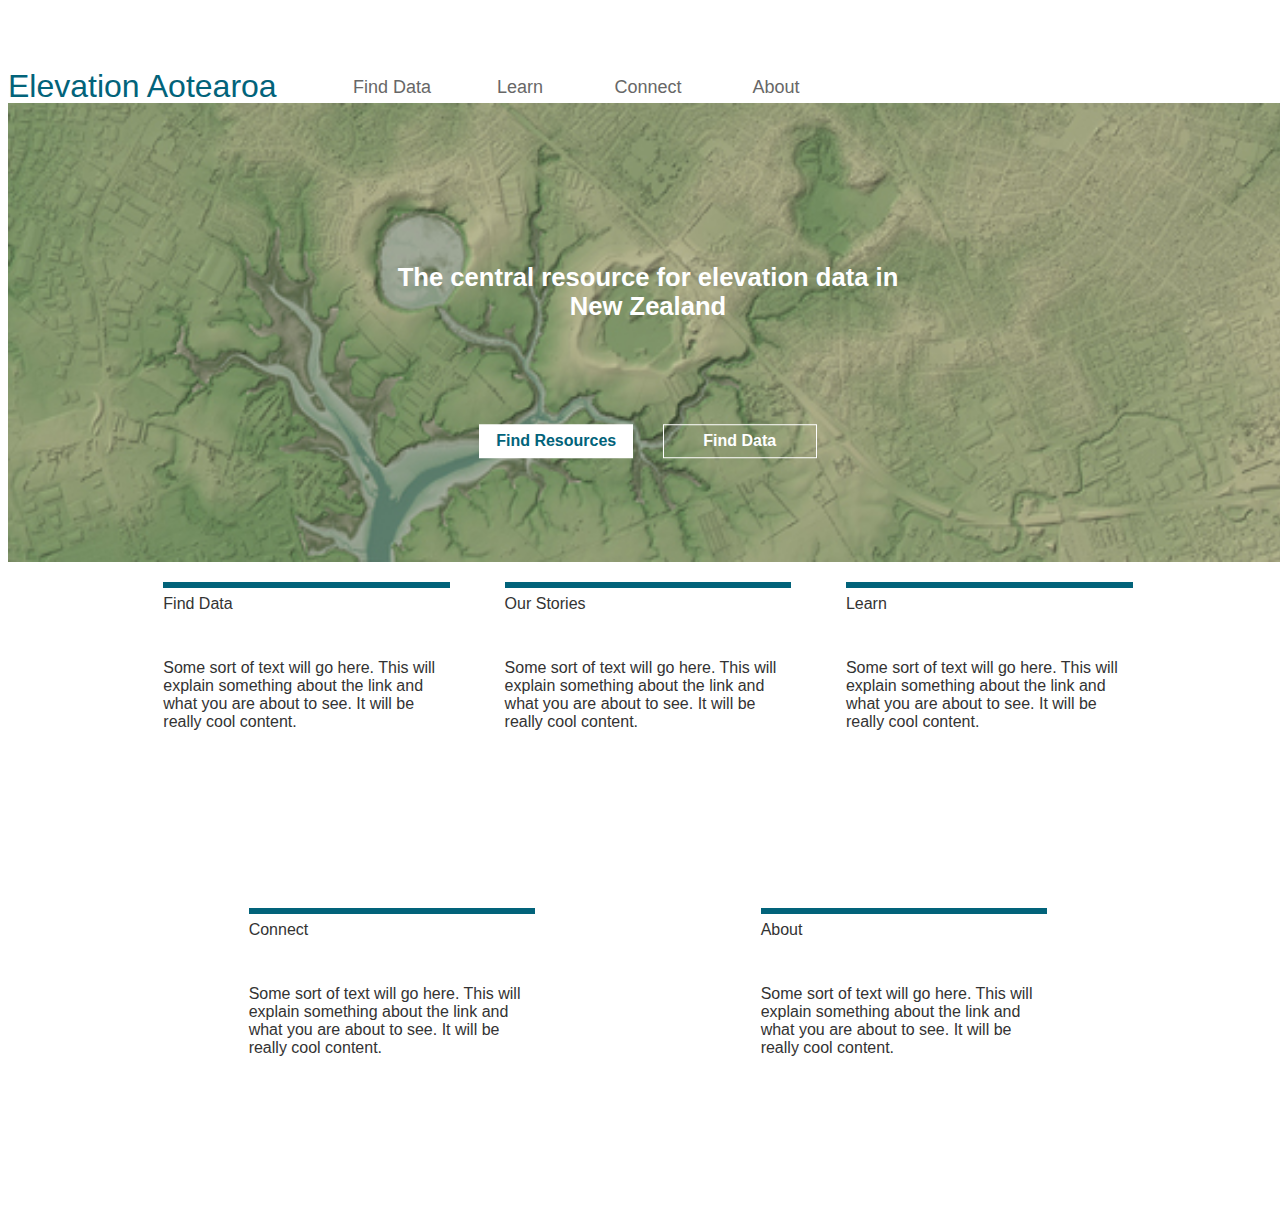
<file: index.html>
<html>
  <head>
    <meta charset="utf-8" />
    <meta name="viewport" content="width=device-width, initial-scale=1.0">
    <meta name="description" content="Elevation Aotearoa Demo Site" />
    <link rel="stylesheet" href="style/style.css" />
    <script src="https://ajax.googleapis.com/ajax/libs/jquery/3.5.1/jquery.min.js"></script>
    <script src="script/main.js" type="text/javascript"></script>
  </head>

    <body onload="insert()">
    </body>
    
</html>
</file>
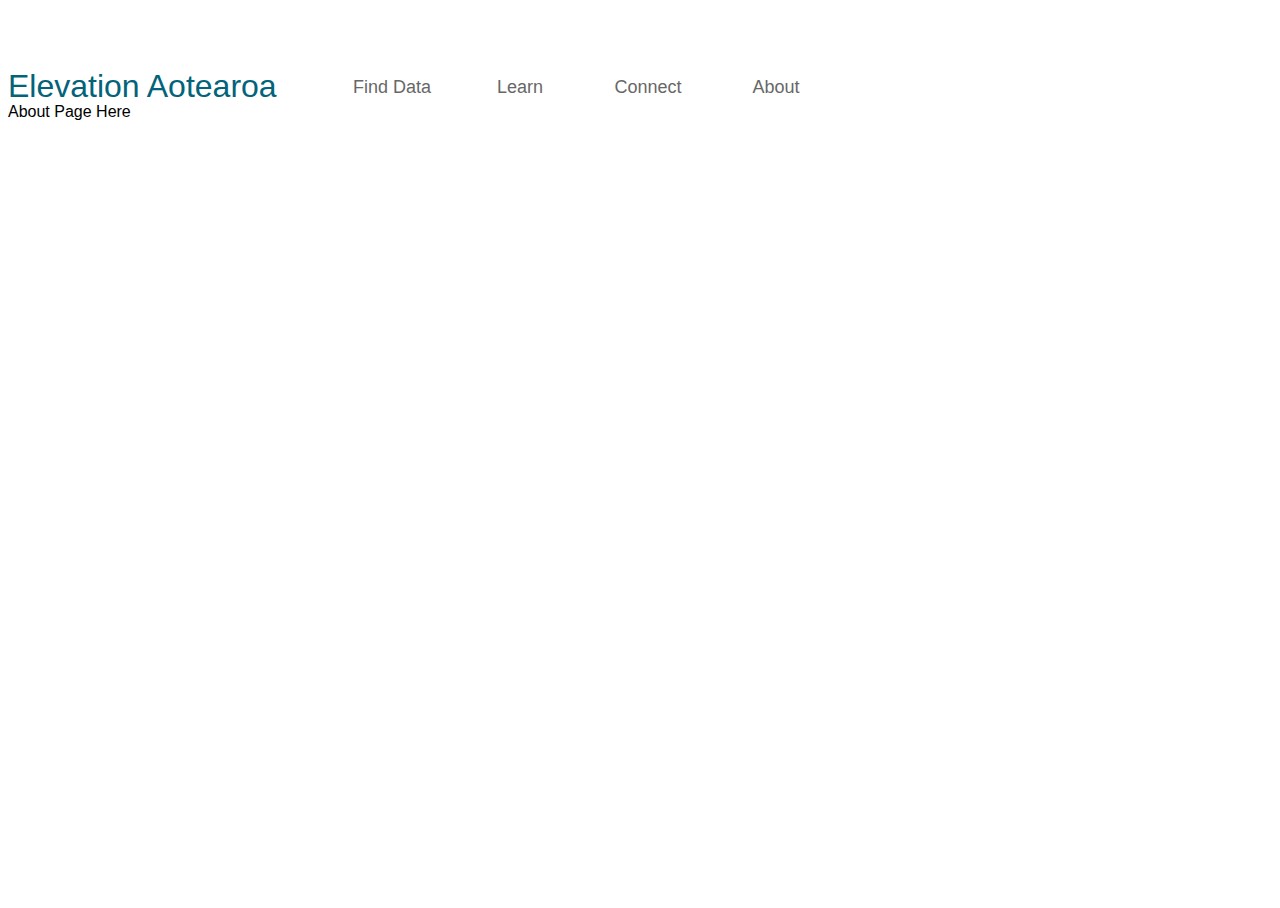
<file: about.html>
<html>
  <head>
    <meta charset="utf-8" />
    <meta name="viewport" content="width=device-width, initial-scale=1.0">
    <meta name="description" content="Elevation Aotearoa Data Discovery Demo Site" />
    <link rel="stylesheet" href="style/style.css" />
    <script src="https://ajax.googleapis.com/ajax/libs/jquery/3.5.1/jquery.min.js"></script>
    <script src="script/about.js" type="text/javascript"></script>
  </head>

    <body onload="insert()">
    </body>
    
</html>
</file>
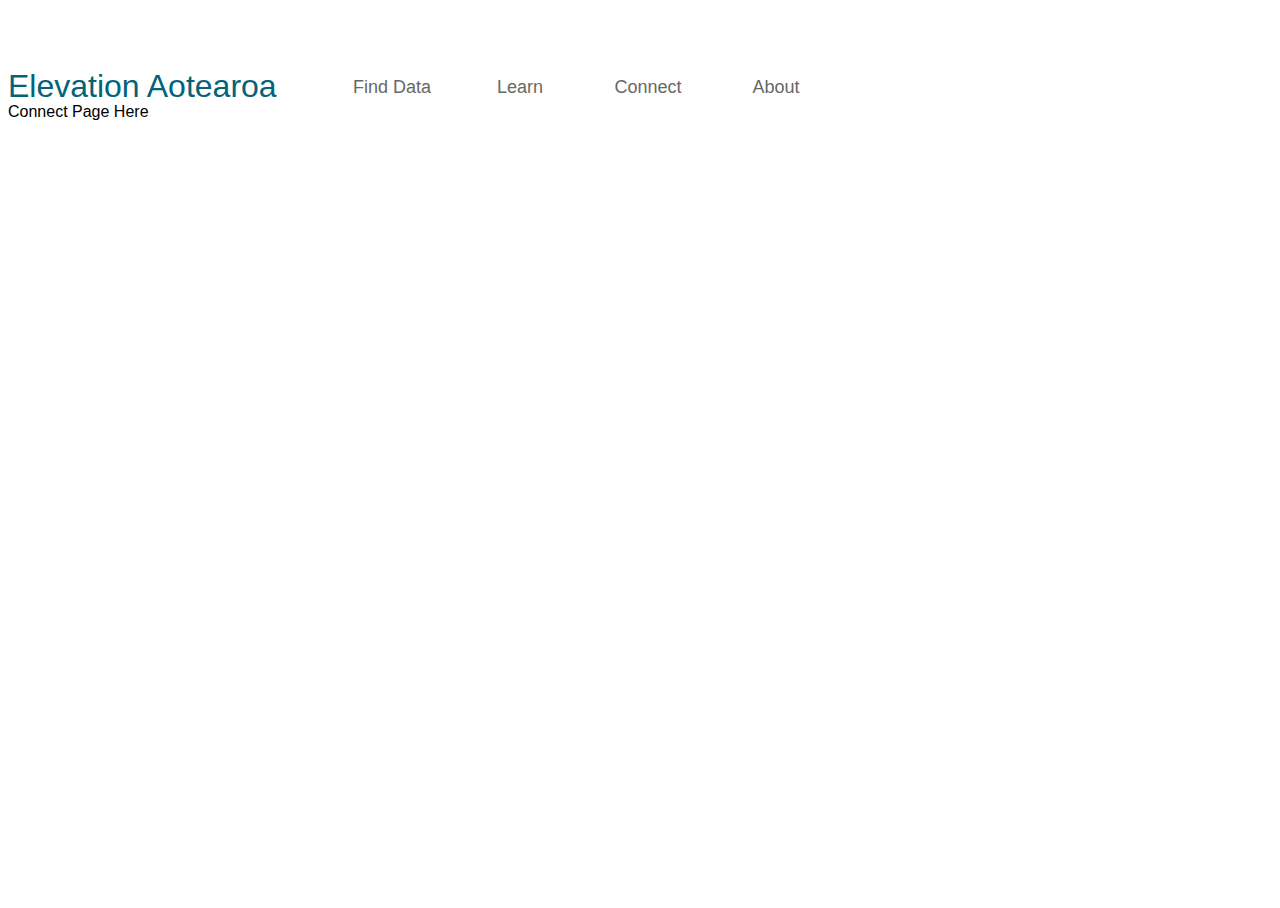
<file: connect.html>
<html>
  <head>
    <meta charset="utf-8" />
    <meta name="viewport" content="width=device-width, initial-scale=1.0">
    <meta name="description" content="Elevation Aotearoa Data Discovery Demo Site" />
    <link rel="stylesheet" href="style/style.css" />
    <script src="https://ajax.googleapis.com/ajax/libs/jquery/3.5.1/jquery.min.js"></script>
    <script src="script/connect.js" type="text/javascript"></script>
  </head>

    <body onload="insert()">
    </body>
    
</html>
</file>
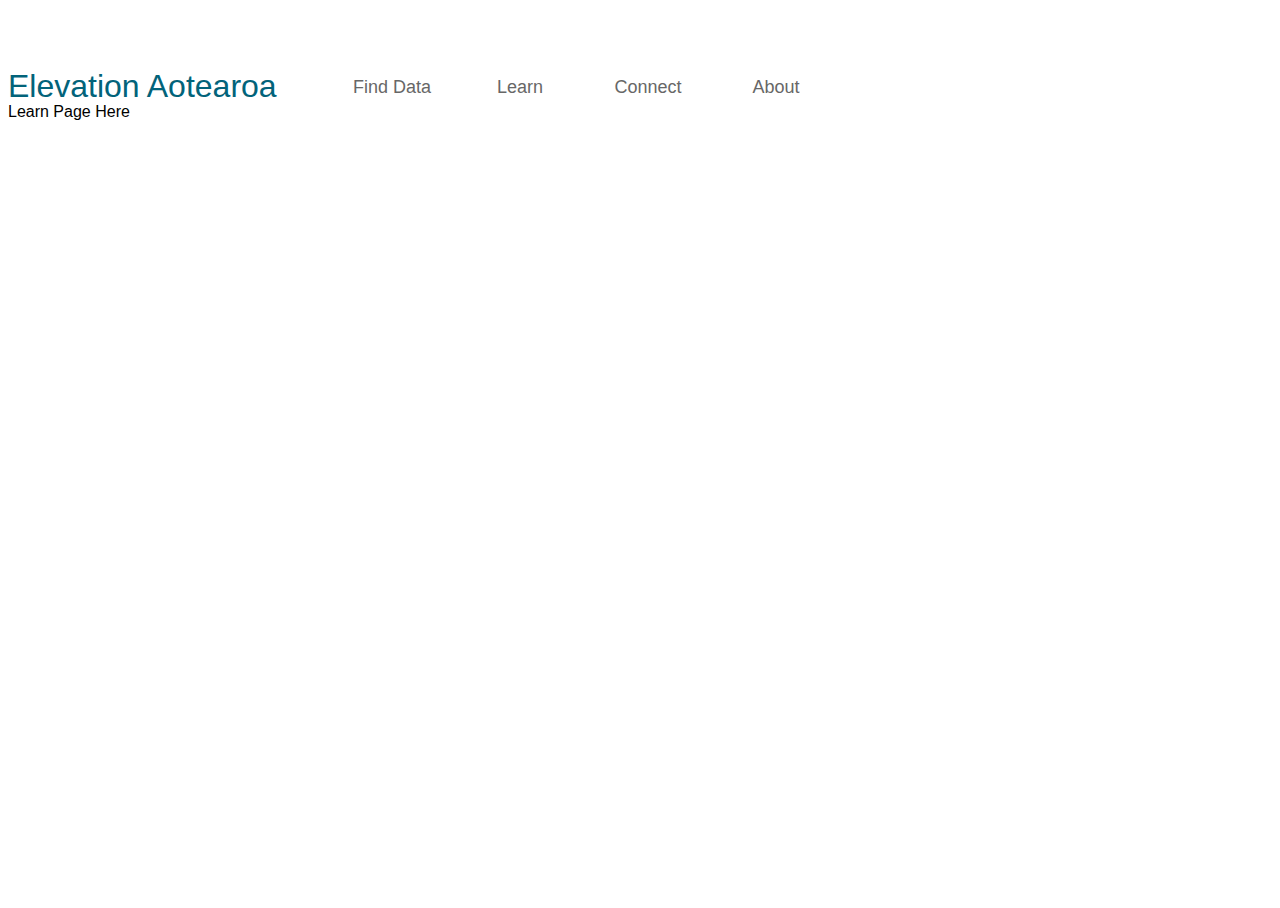
<file: learn.html>
<html>
  <head>
    <meta charset="utf-8" />
    <meta name="viewport" content="width=device-width, initial-scale=1.0">
    <meta name="description" content="Elevation Aotearoa Data Discovery Demo Site" />
    <link rel="stylesheet" href="style/style.css" />
    <script src="https://ajax.googleapis.com/ajax/libs/jquery/3.5.1/jquery.min.js"></script>
    <script src="script/learn.js" type="text/javascript"></script>
  </head>

    <body onload="insert()">
    </body>
    
</html>
</file>
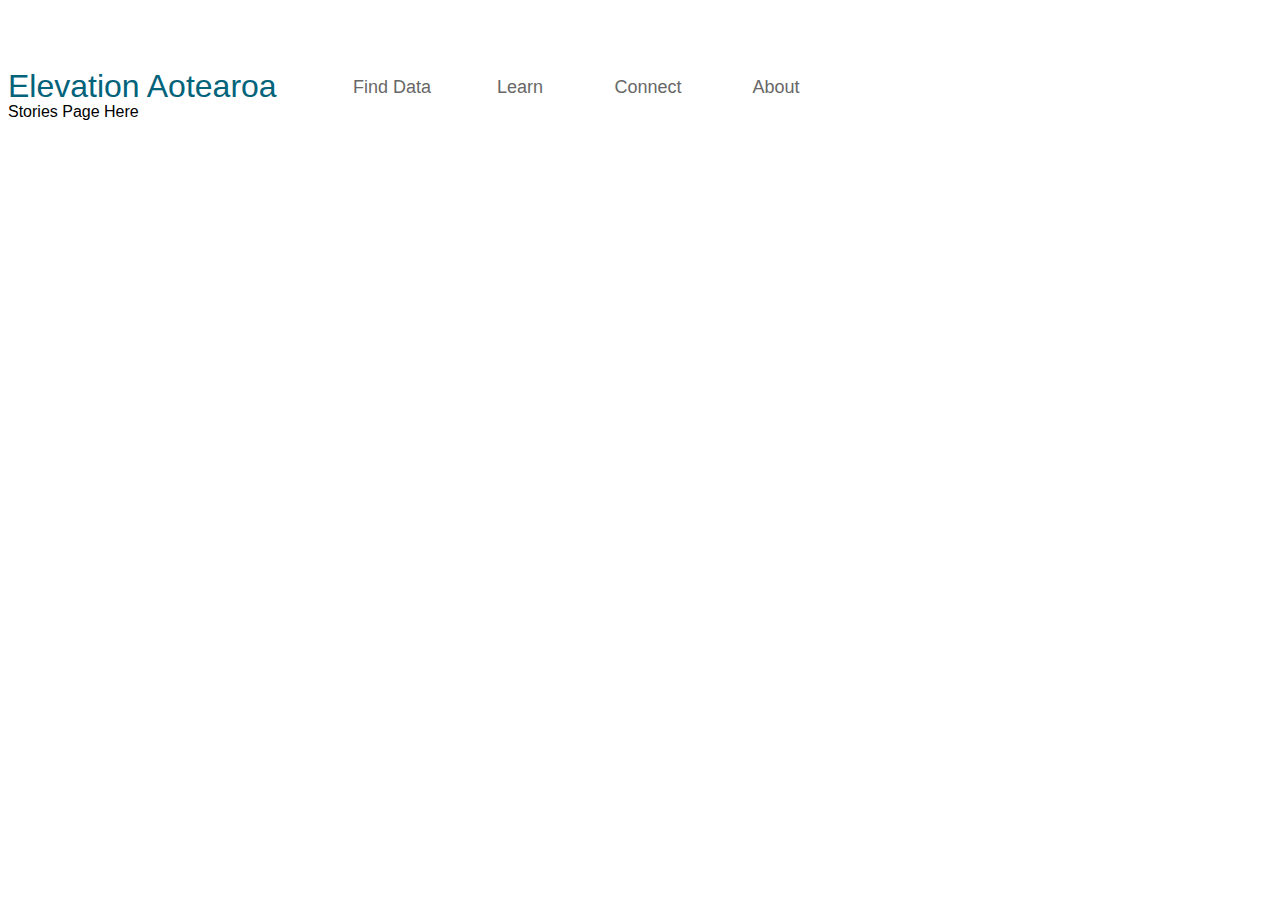
<file: stories.html>
<html>
  <head>
    <meta charset="utf-8" />
    <meta name="viewport" content="width=device-width, initial-scale=1.0">
    <meta name="description" content="Elevation Aotearoa Data Discovery Demo Site" />
    <link rel="stylesheet" href="style/style.css" />
    <script src="https://ajax.googleapis.com/ajax/libs/jquery/3.5.1/jquery.min.js"></script>
    <script src="script/stories.js" type="text/javascript"></script>
  </head>

    <body onload="insert()">
    </body>
    
</html>
</file>
<file: style/style.css>
* {
    box-sizing: border-box;
}

html, body{
    font-family: 'Open Sans', sans-serif;
    height: 100%;
    width: 100%;
}

img {
    width: 100%;
    height: 100%;
    object-fit: fill;
}

hr {
    width: 80%;
    margin-top: 20;
    margin-bottom: 20;
}

/*Top Nav Bar*/
.menuitem {
    position: relative;
    text-align: center;
    height: 100%;
    width:10%;
    float: left;
    font-size:large;
}

.menuitem span {
    position: absolute;
    width:100%;
    bottom: 0;
    left:0;
}

.menuitem-index {
    display: table-cell;
    position: relative;
    width:25%;
    height: 100%;
    float: left;
    background-color: #ffffff;
    text-align: left;
    font-size:xx-large;
    
}

.menuitem-index span {
    position: absolute;
    bottom: -7;
    left: 0;
}

.menuitem a {
    display: block;
    color: #676767;
    text-decoration: none;
  }

.menuitem-index a {
    color: #02637A;
    text-decoration: none;
  }

.menuitem a:hover {
    font-weight: bold;
  }
 
/*Main Frames Layouts*/
/*Contain all*/
.alldiv {
    width: 100%;
    height: 100%;
}
.top {
    display: flex;
    height: 10%;
    width: 100%;
    margin-bottom: 5;
    float: left;
}

.landboxframe { 
    float: left;
    height: 85%;
    width: 100%;
}

.bottom {
    float: left;
    display: flex;
    align-items: center;
    height: 4%;
    width: 100%;
    background-color: #02637A;
    margin-top: 5;
}

.bottomText {
    color: #eeeeee;
    text-align: center;
    width: 60%;
    margin: auto; 
    font-size: small;
}


/*Landing Page Layouts*/
.imageholder {
    display: flex;
    position: relative;
    text-align: center;
    height: 60%;
    width: 100%;
    background-color: #02637A;
    color: black;
    align-items: center;
}

.imageholderoverlay {
    position: absolute;
    width: 40%;
    height: 50%;    
    top: 60%;
    left: 50%;
    transform: translate(-50%, -50%);
}

.imageholdertext {
    height:70%;
    width: 100%;
    color: #ffffff;
    font-size:2.0vw;
    font-weight: bold;
}

.imageholderbox-buttonholder {
    display: flex; 
    justify-content: center;
    width: 100%;
    height: 30%;
}

.imageholderbox-left{
    display: flex;
    background-color: #ffffff;
    color: #02637A;
    justify-content: center;
    align-content: center;
    flex-direction: column;
    font-weight: 600;
    width: 30%;
    height: 50%;
    margin-right: 15;
}

.imageholderbox-right {
    display: flex;
    border: 1px solid #ffffff;
    color: #ffffff;
    justify-content: center;
    align-content: center;
    flex-direction: column;
    text-align: center;
    font-weight: 600;
    width: 30%;
    height: 50%;
    margin-left: 15;
}

.imageholderbox-right a {
    color: #ffffff;
    text-decoration: none;
}

.landbox1, .landbox2 { 
    display: flex;
    justify-content: space-between;   
    width: 80%;
    height: 40%;
    background-color: white;
    margin: 20 auto;
}

.landbox1inner-left,
.landbox1inner-middle,
.landbox1inner-right,
.landbox2inner-left,
.landbox2inner-middle,
.landbox2inner-right
{ 
    display: inline-block; 
    width: 28%;
    height: 100%;
    margin: 0 auto;
    cursor: pointer;
}

.boxstyle-t {
    height: 2%;
    width: 100%;
    background-color: #02637A;
    color: #ffffff;
}

.boxstyle-m {
    height: 18%;
    width: 100%;
    background-color: #ffffff;
    color: #333333;
    padding-top: 7px;
}

.boxstyle-b {
    height: 80%;
    width: 100%;
    background-color: #ffffff;
    color: #333333;
}



/*Discover Data Layouts*/


.left {
    width: 25%;
    height: 100%;
    float: left;
    padding: 5;
    align-items: center;
    overflow: scroll;
}

.left-title {
    display: flex;
    align-items: center;
    background-color: #ffffff;
    width: 95%;
    height:10%;
    margin: auto;
}

.titleText{
    background-color: #ffffff;
    color: #555555;
    text-align: center;
    font-weight: 500;
    font-size: x-large;
    margin: auto;
}

.left-data {
    width: 95%;
    color: #555555;
    background-color: white;
    margin: auto;
    padding: 20;
}

.left-data-info {
    width: 95%;
    color: #555555;
    background-color: white;
    margin: auto;
}

.left-data-lists {
    width: 95%;
    color: #555555;
    background-color: white;
    margin: auto;
}

.left-data-title {
    width: 95%;
    color: #555555;
    text-align: center;
    font-weight: 500;
    font-size: large;
    /*background-color: #ff0000;*/
    margin: auto;
}

.left-data-intro,
.left-data-intro-too {
    width: 95%;
    color: #555555;
    /*background-color: #ff0000;*/
    margin: auto;
    margin-bottom: 10;
}

.left-data-intro-too {
    font-weight: 550;
}

.left-data-datasets {
    width: 95%;
    color: #555555;
    margin: auto;
}

.left-data-meta {
    width: 95%;
    color: #555555;
    font-weight: 500;
    margin: auto;
    margin-top: 10;
}

.left-bottom {
    width: 75%;
    color: #555555;
    background-color: #ffffff;
    margin: auto;
    margin-top: 10;
    display: flex;
    flex-direction: column;
    padding: 5;
    border: 1px solid #555555;
}

.midtext {
    margin-bottom: 5;
    margin-top: 5;
    text-align: center;
    font-weight: 500;
}

.left-data-meta-avail,
.left-data-meta-coming,
.left-data-meta-progress {
    display: inline-block;
    width: 100%;
}

.left-data-meta-avail-title,
.left-data-meta-coming-title,
.left-data-meta-progress-title {    
    float: left;
}

#iconE,
#iconS,
#iconPC,
#iconA,
#iconC,
#iconP {
    float: left;
    margin-right: 10;
}


/*legend color*/

.legend-at
{
    display: inline-block;
    background-color: #cc3366;
    height: 12;
    width: 12;
    margin-right: 3;
    margin-left: 3;
}

.legend-cs
{
    display: inline-block;
    background-color: #66cccc;
    height: 12;
    width: 12;
    margin-right: 3;
    margin-left: 3;
}

.legend-ip
{
    display: inline-block;
    background-color: #996699;
    height: 12;
    width: 12;
    margin-right: 3;
    margin-left: 3;
}

span {
    display: inline-block;
}

.avail {
    float: left;
}

/* pop ups!*/

/*.popupBox {
    background-color: #ff0000;
}*/

.leaflet-popup-tip {
    display:none;
}

.leaflet-popup-content-wrapper .leaflet-popup-content
 { 
    width: auto;
    /*background-color: #00ff00;*/
    white-space: nowrap;
}

.select {
    text-align: center;
    text-decoration: underline;
    margin-bottom: 5;
    margin-top: 5;
    /*background-color: #ff0000;*/
}

.popupwrapper {
    white-space: nowrap;
}

.popupText {
    width: auto;
    color: #555555;
    margin-top: 3;
    margin-bottom: 3;
    /*background-color: #0ff;*/
}

.popupTextTitle {
    width: auto;
    margin-bottom: 5;
    /*background-color: #0f0f0f;*/
    font-size: large;
    text-align: center;
    color: #555555;
    font-weight: 550;
  }

  .popupTextType {
    /*background-color: #f0f0f0;*/
    text-align: center;
    font-style: italic;
    font-size: small;
    margin-bottom: 5;
    color: #555555;
  }

/*.popupText:hover {
    color: #aaaaaa;
}*/

/*collapse Big Lists*/


#menu-icon-a:before,
#menu-icon-cs:before,
#menu-icon-p:before {
    content: "\25B6";
    float: left;
    margin-right: 10;
  }
  
ul {

    list-style: none;
}

ul .name:before {

    content: "\002D";
    margin-right: 6;
}

.left-data-meta-coming-title ul.cs {
    display: none;   
  }

.left-data-meta-avail-title ul.at {
    display: none;   
  }

.left-data-meta-progress-title ul.p {
    display: none;   
  }
  

.left-data-meta-avail-title ul.at.visible {
     display: block;
     max-height: 300px;
     overflow: auto;
     background-color: #eeeeee
  }

.left-data-meta-coming-title ul.cs.visible{
     display: block;   
  }

.left-data-meta-progress-title ul.p.visible{
    display: block;   
 }





 /*collpase DEM DSM PointC*/

#menu-icon-e:before,
#menu-icon-s:before,
#menu-icon-c:before {
    content: "\25B6";
    float: left;
    margin-right: 10;
  }
  


.left-data-datasets-DEM-title ul.e {
    display: none;   
  }

.left-data-datasets-DSM-title ul.s {
    display: none;   
  }

.left-data-datasets-PointC-title ul.c {
    display: none;   
  }
  

.left-data-datasets-DEM-title ul.e.visible {
     display: block;   
  }

.left-data-datasets-DSM-title ul.s.visible{
     display: block;   
  }

.left-data-datasets-PointC-title ul.c.visible{
    display: block;   
 }


/*Build Map*/
#map {
    width: 74%;
    height: 100%;
    background-color: #02637A;
    float: right;
}
</file>
